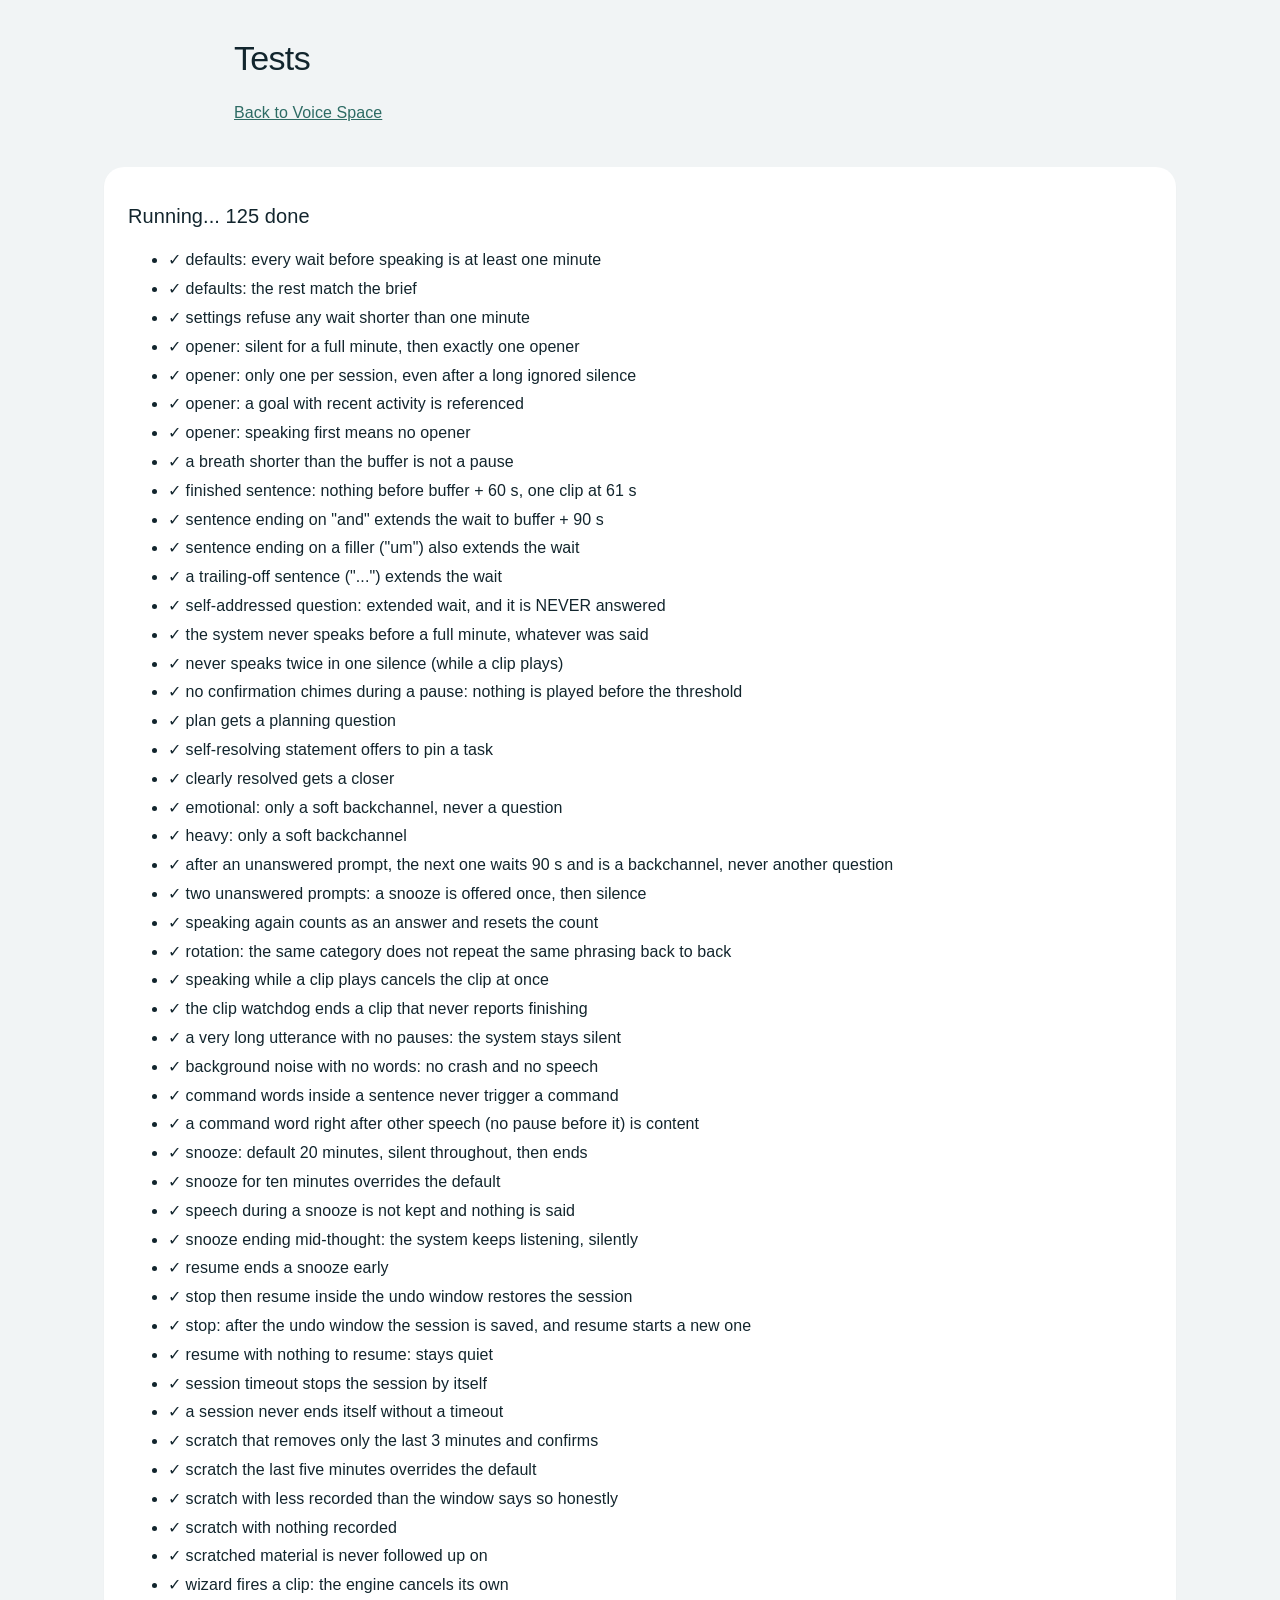
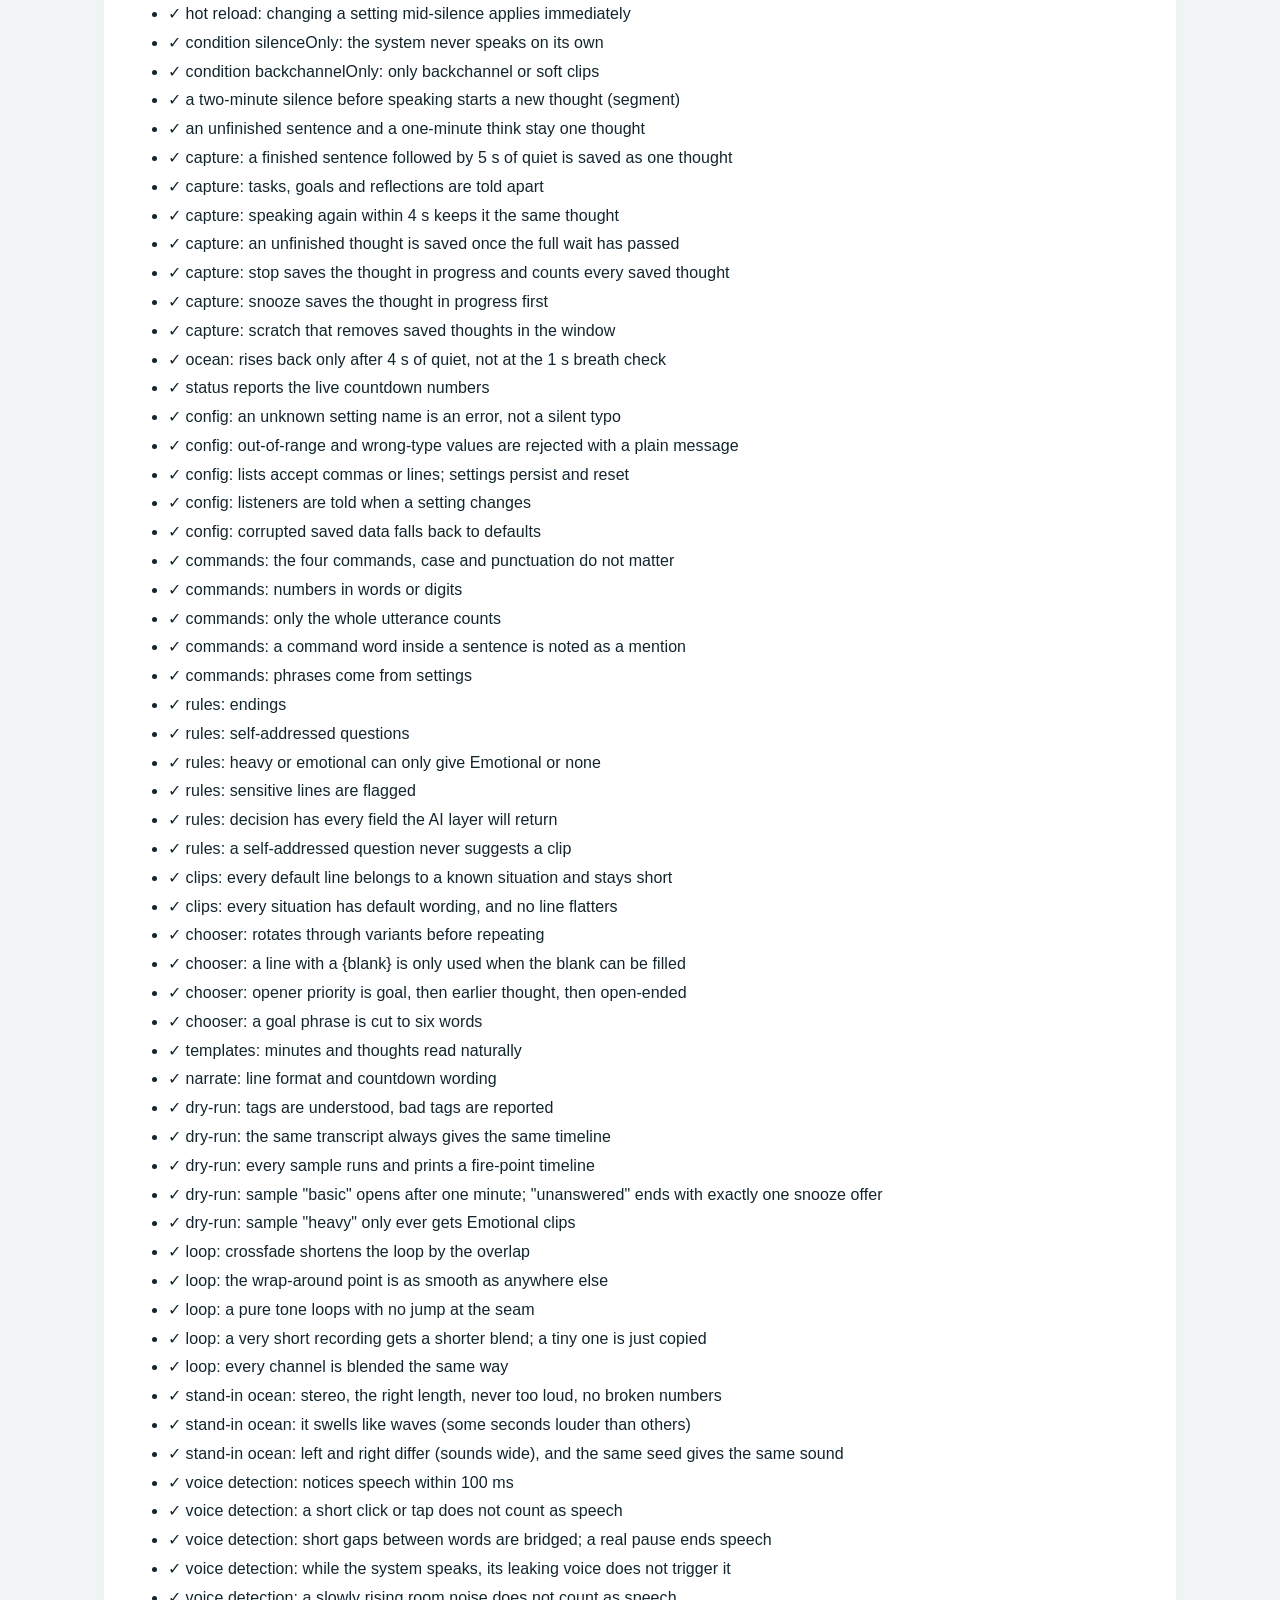
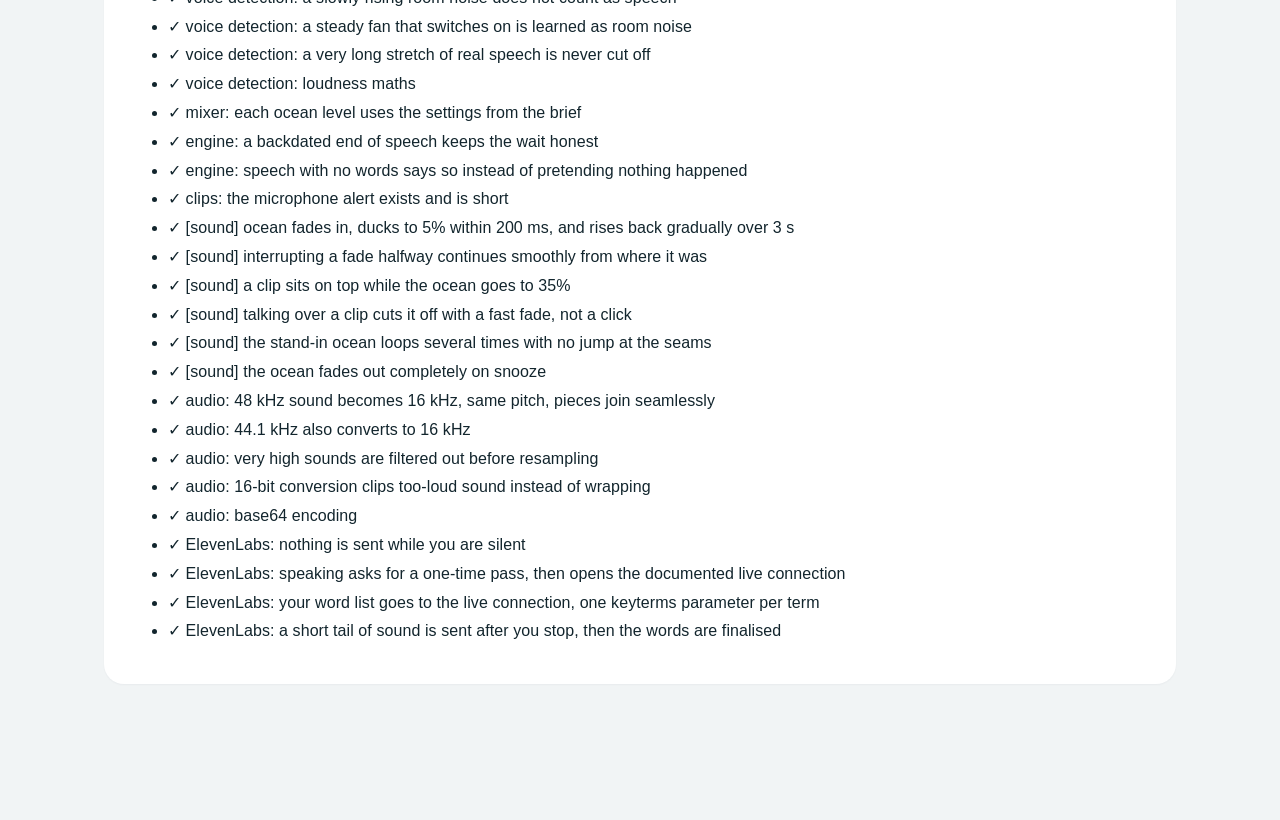
<file: tests/tests.html>
<!DOCTYPE html>
<html lang="en">
<head>
<meta charset="utf-8">
<meta name="viewport" content="width=device-width, initial-scale=1">
<title>Voice Space tests</title>
<link rel="stylesheet" href="../style.css">
<style>
  .pass { color: var(--clip); } .fail { color: var(--warn); font-weight: 600; }
  #results li { margin: 4px 0; } .err { display: block; font-family: ui-monospace, Menlo, monospace; font-size: 13px; }
  #banner { font-size: 20px; margin: 10px 0; }
</style>
</head>
<body>
<!--
  tests.html - open this page to run every test in your browser. A green banner means all the
  rules in your brief still hold. Red lines say exactly which rule broke and how.
-->
<header><h1>Tests</h1><p class="sub"><a href="../index.html">Back to Voice Space</a></p></header>
<main>
  <section class="panel">
    <div id="banner" aria-live="polite">Running...</div>
    <ul id="results"></ul>
  </section>
</main>
<script src="../js/util.js"></script>
<script src="../js/clock.js"></script>
<script src="../js/config.js"></script>
<script src="../js/commands.js"></script>
<script src="../js/rules.js"></script>
<script src="../clips/clips.js"></script>
<script src="../js/situations.js"></script>
<script src="../js/wording.js"></script>
<script src="../js/chooser.js"></script>
<script src="../js/engine.js"></script>
<script src="../js/narrate.js"></script>
<script src="../js/dryrun.js"></script>
<script src="../samples/samples.js"></script>
<script src="../js/loop.js"></script>
<script src="../js/ocean-synth.js"></script>
<script src="../js/vad.js"></script>
<script src="../js/audio-mixer.js"></script>
<script src="../js/keys.js"></script>
<script src="../js/pcm.js"></script>
<script src="../js/stt-elevenlabs.js"></script>
<script src="../js/stt-chrome.js"></script>
<script src="../js/stt.js"></script>
<script src="../js/ocean-store.js"></script>
<script src="../js/cues.js"></script>
<script src="../js/tts-elevenlabs.js"></script>
<script src="../js/seascape.js"></script>
<script src="../js/cards.js"></script>
<script src="../vendor/compromise.js"></script>
<script src="../js/extract-prompt.js"></script>
<script src="../js/nlp.js"></script>
<script src="../js/extract-claude.js"></script>
<script src="../js/accurate.js"></script>
<script src="../js/outcomes.js"></script>
<script src="harness.js"></script>
<script src="rig.js"></script>
<script src="test-engine.js"></script>
<script src="test-parts.js"></script>
<script src="test-audio.js"></script>
<script src="test-audio-browser.js"></script>
<script src="test-stt.js"></script>
<script src="test-wording.js"></script>
<script src="test-voice.js"></script>
<script src="test-sea.js"></script>
<script src="test-extract.js"></script>
<script src="test-accurate.js"></script>
<script>
  var failed = 0, total = 0, list = document.getElementById('results'), b = document.getElementById('banner');
  VS.runAll(function (r) {
    total++;
    var li = document.createElement('li');
    li.className = r.pass ? 'pass' : 'fail';
    li.textContent = (r.pass ? '\u2713 ' : '\u2717 ') + r.name;
    if (!r.pass) { failed++; var e = document.createElement('span'); e.className = 'err'; e.textContent = r.error; li.appendChild(e); }
    list.appendChild(li);
    b.textContent = 'Running... ' + total + ' done';
  }).then(function (results) {
    b.textContent = failed ? failed + ' of ' + results.length + ' tests FAILED' : 'All ' + results.length + ' tests passed';
    b.className = failed ? 'fail' : 'pass';
    window.__testsDone = { failed: failed, total: results.length };
  });
</script>
</body>
</html>
</file>
<file: style.css>
/*
  style.css - how the page looks. Light mode only, Helvetica Neue, lots of air.
  The palette comes from the shoreline: mist, foam, deep tide ink and sea glass.
  The one bold element is the water on the Session screen (from the Figma design); everything else stays quiet.
  Nothing here affects the logic.
*/
:root {
  color-scheme: light;
  --mist: #F2F5F5;          /* page */
  --foam: #FFFFFF;          /* surfaces */
  --ink: #1D2B31;           /* text */
  --drift: #66767D;         /* secondary text */
  --line: #DCE4E5;          /* hairlines */
  --glass: #3C8A82;         /* sea glass: the accent and the water */
  --glass-ink: #2D6B64;     /* sea glass dark enough for text */
  --glass-soft: #E2EFED;
  --kelp: #A8702A;          /* tasks */
  --kelp-soft: #F6EDDD;
  --current: #3D5C99;       /* goals */
  --current-soft: #E5EBF6;
  --coral: #B8503B;         /* problems */
  --coral-soft: #FBEAE5;
  --shadow: 0 1px 2px rgba(29, 43, 49, 0.04), 0 8px 28px rgba(29, 43, 49, 0.06);
  --ease: cubic-bezier(0.22, 0.8, 0.24, 1);
  --font: "Helvetica Neue", Helvetica, Arial, sans-serif;
}

* { box-sizing: border-box; }
html { background: var(--mist); }
body {
  margin: 0; background: var(--mist); color: var(--ink);
  font: 400 16px/1.55 var(--font); letter-spacing: 0.005em;
  -webkit-font-smoothing: antialiased;
}
code { font-family: var(--font); font-weight: 500; background: var(--glass-soft); color: var(--glass-ink); padding: 1px 6px; border-radius: 6px; font-size: 0.92em; }
a { color: var(--glass-ink); }
.muted { color: var(--drift); }
.small { font-size: 13.5px; }
[hidden] { display: none !important; }

/* ---------- top bar ---------- */
.top {
  position: sticky; top: 0; z-index: 10;
  display: flex; align-items: center; gap: 24px;
  height: 64px; padding: 0 24px;
  background: rgba(242, 245, 245, 0.86); backdrop-filter: blur(14px); -webkit-backdrop-filter: blur(14px);
}
.brand { display: flex; align-items: center; gap: 10px; font-weight: 500; font-size: 17px; letter-spacing: -0.01em; white-space: nowrap; }
.brand-mark { width: 18px; height: 18px; border-radius: 50%; background: linear-gradient(180deg, var(--foam) 0 46%, var(--glass) 46% 100%); box-shadow: inset 0 0 0 1.5px var(--glass); }
.tabs { position: relative; display: flex; gap: 2px; padding: 4px; background: var(--foam); border-radius: 999px; box-shadow: var(--shadow); margin: 0 auto; overflow-x: auto; scrollbar-width: none; }
.tabs::-webkit-scrollbar { display: none; }
.tabs button { position: relative; z-index: 1; border: 0; background: none; font: 500 14.5px var(--font); color: var(--drift); padding: 8px 16px; border-radius: 999px; cursor: pointer; white-space: nowrap; transition: color 200ms var(--ease); }
.tabs button[aria-selected="true"] { color: var(--ink); }
.tabs button:hover { color: var(--ink); }
.tab-ink { position: absolute; z-index: 0; top: 4px; bottom: 4px; left: 0; width: 0; border-radius: 999px; background: var(--mist); transition: transform 320ms var(--ease), width 320ms var(--ease); }
.toplink { font-size: 14px; color: var(--drift); text-decoration: none; white-space: nowrap; }
.toplink:hover { color: var(--ink); }

main { max-width: 1120px; margin: 0 auto; padding: 8px 24px 96px; }
/* The session uses the full width of a large screen and never makes the page scroll. */
main:has(> #tab-audio:not([hidden])) { max-width: 1560px; padding-bottom: 0; }
.view { animation: viewIn 360ms var(--ease); }
@keyframes viewIn { from { opacity: 0; transform: translateY(6px); } to { opacity: 1; transform: none; } }

/* ---------- buttons and fields ---------- */
.btn, .tabs button, .chip, select, input[type=text], input[type=password], input[type=number], textarea {
  font-family: var(--font);
}
.btn {
  display: inline-flex; align-items: center; gap: 8px;
  font-size: 15px; font-weight: 500; color: var(--ink);
  background: var(--foam); border: 1px solid var(--line); border-radius: 999px;
  padding: 10px 20px; cursor: pointer;
  transition: background 180ms var(--ease), border-color 180ms var(--ease), transform 120ms var(--ease), box-shadow 180ms var(--ease);
}
.btn:hover { border-color: #C6D2D4; box-shadow: 0 2px 10px rgba(29, 43, 49, 0.06); }
.btn:active { transform: scale(0.97); }
.btn.primary { background: var(--ink); border-color: var(--ink); color: var(--foam); padding: 13px 28px; }
.btn.primary:hover { background: #2A3C44; }
.btn.quiet { background: transparent; border-color: transparent; color: var(--drift); }
.btn.quiet:hover { color: var(--ink); background: rgba(29, 43, 49, 0.04); box-shadow: none; }
.btn.small { padding: 8px 16px; font-size: 14px; }
.btn:disabled, .chip:disabled, input:disabled { opacity: 0.4; cursor: not-allowed; transform: none; box-shadow: none; }
.btn.file { position: relative; overflow: hidden; }
.btn.file input { position: absolute; inset: 0; opacity: 0; cursor: pointer; font-size: 0; }
.chip { font-size: 14px; color: var(--ink); background: var(--foam); border: 1px solid var(--line); border-radius: 999px; padding: 7px 14px; cursor: pointer; transition: background 160ms var(--ease), transform 120ms var(--ease); }
.chip:hover { background: var(--glass-soft); border-color: transparent; }
.chip:active { transform: scale(0.96); }
select, input[type=text], input[type=password], input[type=number], textarea {
  font-size: 15px; color: var(--ink); background: var(--foam);
  border: 1px solid var(--line); border-radius: 12px; padding: 10px 14px;
  transition: border-color 160ms var(--ease), box-shadow 160ms var(--ease);
}
textarea { width: 100%; line-height: 1.55; resize: vertical; }
input[type=text], input[type=password] { flex: 1; min-width: 200px; }
select:focus, input:focus, textarea:focus { outline: none; border-color: var(--glass); box-shadow: 0 0 0 4px var(--glass-soft); }
.btn:focus-visible, .chip:focus-visible, .tabs button:focus-visible, summary:focus-visible, a:focus-visible { outline: 2px solid var(--glass); outline-offset: 3px; }
.row { display: flex; gap: 10px; align-items: center; flex-wrap: wrap; margin: 12px 0; }
.stack { display: flex; flex-direction: column; gap: 10px; min-width: 0; }
.field { display: inline-flex; align-items: center; gap: 8px; color: var(--drift); font-size: 14.5px; }
.pill { display: inline-block; background: var(--glass-soft); color: var(--glass-ink); border-radius: 999px; padding: 3px 12px; font-size: 13.5px; font-weight: 500; }

/* ---------- the session screen: the water, and a side tab with everything else ---------- */
/* On a laptop or desktop the session fits the window; the side tab scrolls inside itself. */
:root {
  --sea-display: "Neue Haas Grotesk Display Pro", "Helvetica Neue", Helvetica, Arial, sans-serif;
  --sea-text: "Neue Haas Grotesk Text Pro", "Helvetica Neue", Helvetica, Arial, sans-serif;
  --sea-ink: #1F5169;       /* from the Figma design */
}
main:has(> #tab-audio:not([hidden])) { max-width: none; padding: 0 20px 0; }
.sea-layout { display: flex; gap: 20px; height: calc(100vh - 64px); min-height: 560px; padding-bottom: 16px; }
.sea-col { flex: 1 1 auto; min-width: 0; display: flex; flex-direction: column; gap: 12px; }
.card { background: var(--foam); border-radius: 22px; padding: 20px 22px; box-shadow: var(--shadow); min-height: 0; display: flex; flex-direction: column; }
.scroll { overflow: auto; min-height: 0; scrollbar-width: thin; scrollbar-color: var(--line) transparent; }

/* the stage: sky, water, boats */
.stage { position: relative; flex: 1 1 auto; min-height: 0; border-radius: 40px; overflow: hidden; isolation: isolate;
  background: linear-gradient(180deg, #E5EADF 0%, #CBD6CF 16%, #A9BEBC 32%, #84A1A6 46%, #6C9097 56%, #4F7884 72%, #2B5B6F 100%); }
/* The title sits behind the water (z 1, canvas z 2), so the swells pass in front of it as in the recording. */
.sea-canvas { position: absolute; inset: 0; width: 100%; height: 100%; display: block; z-index: 2; }
.stage > :not(canvas) { z-index: 3; }
.stage > .stage-title { z-index: 1; }
.stage-top { position: absolute; top: 24px; left: 24px; right: 24px; display: flex; justify-content: space-between; align-items: center; pointer-events: none; }
.stage-top > * { pointer-events: auto; }
.icon-btn { width: 40px; height: 40px; border-radius: 8px; border: 0; background: rgba(31, 81, 105, 0.08); color: var(--sea-ink); display: grid; place-items: center; cursor: pointer; transition: background 180ms var(--ease), transform 120ms var(--ease); }
.icon-btn:hover { background: rgba(31, 81, 105, 0.14); }
.icon-btn:active { transform: scale(0.94); }
.icon-btn:focus-visible { outline: 2px solid var(--sea-ink); outline-offset: 3px; }
.icon-btn.light { background: transparent; color: var(--drift); flex: 0 0 auto; }
.icon-btn.light:hover { background: rgba(29, 43, 49, 0.05); color: var(--ink); }
.sr-only { position: absolute; width: 1px; height: 1px; overflow: hidden; clip: rect(0 0 0 0); white-space: nowrap; }

.stage-title { position: absolute; left: 3.6%; top: 43%; display: flex; align-items: center; gap: 0.45em; color: #fff; font: 500 clamp(40px, 6.6vw, 96px)/1 var(--sea-display); letter-spacing: -0.045em; transition: opacity 500ms var(--ease); }
.sea-dot { width: 0.6em; height: 0.6em; border-radius: 50%; background: rgba(255, 255, 255, 0.7); flex: 0 0 auto; transition: opacity 400ms var(--ease), transform 400ms var(--ease), width 400ms var(--ease), margin 400ms var(--ease); }
.stage[data-run="off"] .sea-dot { opacity: 0; transform: scale(0.6); width: 0; margin-left: -0.45em; }
.stage[data-mode="still"][data-run="on"] .sea-dot { opacity: 0.55; }
/* while your voice is being recorded the dot blinks, as in the recording */
.stage[data-speaking="1"] .sea-dot { animation: seaRec 2s steps(1, end) infinite; }
@keyframes seaRec { 0% { opacity: 1; } 50% { opacity: 0; } }
.stage-hint { position: absolute; left: 50%; bottom: 128px; transform: translateX(-50%); margin: 0; text-align: center; color: rgba(255, 255, 255, 0.45); font: 400 20px/1.2 var(--sea-text); letter-spacing: -1px; white-space: nowrap; transition: opacity 700ms var(--ease); }
.stage-hint.gone { opacity: 0; }
.stage-toast { position: absolute; left: 50%; bottom: 96px; transform: translate(-50%, 8px); margin: 0; background: #fff; color: #0E2833; border-radius: 16px; padding: 7px 16px; font: 400 16px/1 var(--sea-text); letter-spacing: -0.4px; white-space: nowrap; opacity: 0; transition: opacity 320ms var(--ease), transform 320ms var(--ease); pointer-events: none; }
.stage-toast.show { opacity: 1; transform: translate(-50%, 0); }
.stage-bottom { position: absolute; left: 20px; right: 17px; bottom: 22px; display: flex; align-items: center; justify-content: space-between; gap: 16px; }
.sea-timer { color: #fff; font: 500 40px/1 var(--sea-display); letter-spacing: -1.6px; font-variant-numeric: tabular-nums; background: rgba(32, 72, 92, 0.55); border-radius: 999px; padding: 12px 18px 13px; -webkit-backdrop-filter: blur(6px); backdrop-filter: blur(6px); }
.sea-btn { border: 0; border-radius: 24px; padding: 13px 16px 15px; min-width: 83px; background: rgba(1, 92, 136, 0.52); color: #fff; font: 400 24px/1 var(--sea-text); letter-spacing: -0.96px; cursor: pointer; transition: background 240ms var(--ease), color 240ms var(--ease), transform 120ms var(--ease); }
.sea-btn:hover { background: rgba(1, 92, 136, 0.7); }
.sea-btn.start { background: #fff; color: var(--sea-ink); }
.sea-btn.start:hover { background: #EAF1F4; }
.sea-btn:active { transform: scale(0.96); }
.sea-btn:focus-visible, .save-bar:focus-visible { outline: 2px solid #fff; outline-offset: 3px; }
.save-bar { flex: 0 0 74px; border-radius: 40px; background: #151515; border: 1px solid rgba(255, 255, 255, 0.26); color: #fff; font: 400 20px/1 var(--sea-text); letter-spacing: -0.8px; cursor: pointer; transition: background 200ms var(--ease), transform 120ms var(--ease), opacity 200ms var(--ease); }
.save-bar:hover { background: #222; }
.save-bar:active { transform: scale(0.995); }
.save-bar:disabled { color: rgba(255, 255, 255, 0.38); cursor: default; transform: none; }

/* the side tab */
.drawer { flex: 0 0 400px; width: 400px; min-height: 0; overflow: auto; display: flex; flex-direction: column; gap: 16px; padding: 4px 4px 4px 2px; scrollbar-width: thin; scrollbar-color: var(--line) transparent;
  transition: flex-basis 380ms var(--ease), opacity 260ms var(--ease), margin 380ms var(--ease); }
.drawer > * { flex: 0 0 auto; }
.sea-layout.closed .drawer { flex-basis: 0; opacity: 0; margin-left: -20px; overflow: hidden; pointer-events: none; }
.drawer-head { display: flex; justify-content: space-between; align-items: flex-start; gap: 12px; padding: 14px 6px 0 6px; }
.drawer .said .words { height: 220px; flex: 0 0 auto; }
.drawer .cap-list { max-height: 300px; }
.drawer .system .log { height: 220px; flex: 0 0 auto; }
.controls .actions { max-width: none; }
.controls .switch { align-self: flex-start; }
.commands { margin-top: 18px; }
.commands h2 { font-size: 14.5px; font-weight: 500; margin: 0 0 2px; }
.commands .muted { margin: 0 0 10px; }

/* the wrap-up card (Figma "Wrapping up?") */
.wrap-scrim { position: fixed; inset: 0; z-index: 40; display: grid; place-items: center; padding: 16px; background: rgba(0, 12, 17, 0.42); animation: viewIn 240ms var(--ease); }
.wrap-card { width: min(360px, 100%); background: #F0F4F5; border-radius: 18px; padding: 20px 16px 16px; color: var(--sea-ink); font-family: var(--sea-text); box-shadow: 0 24px 60px rgba(0, 12, 17, 0.3); animation: wrapIn 360ms var(--ease); }
@keyframes wrapIn { from { opacity: 0; transform: translateY(14px) scale(0.98); } to { opacity: 1; transform: none; } }
.wrap-card h2 { margin: 0 0 8px; font-weight: 400; font-size: 28px; letter-spacing: -1px; }
.wrap-card p { margin: 0 0 18px; font-size: 16px; line-height: 1.35; letter-spacing: -0.3px; }
.wrap-rows { list-style: none; margin: 0 0 24px; padding: 0; display: flex; flex-direction: column; gap: 8px; }
.wrap-rows li { display: flex; align-items: center; justify-content: space-between; gap: 10px; background: #DDE6EB; border-radius: 8px; padding: 2px 2px 2px 8px; font-size: 14px; letter-spacing: -0.2px; min-height: 30px; animation: wordIn 300ms var(--ease) both; }
.wrap-rows li:nth-child(2) { animation-delay: 60ms; } .wrap-rows li:nth-child(3) { animation-delay: 120ms; }
.wrap-rows .ico { width: 26px; height: 26px; border-radius: 6px; background: var(--sea-ink); color: #fff; display: grid; place-items: center; flex: 0 0 auto; }
.wrap-actions { display: flex; gap: 4px; }
.wrap-btn { flex: 1; height: 42px; border: 0; border-radius: 16px; font: 400 15px var(--sea-text); letter-spacing: -0.3px; cursor: pointer; transition: filter 160ms var(--ease), transform 120ms var(--ease); }
.wrap-btn.soft { background: #DDE6EB; color: var(--sea-ink); }
.wrap-btn.strong { background: var(--sea-ink); color: #fff; }
.wrap-btn:hover { filter: brightness(0.96); } .wrap-btn:active { transform: scale(0.97); }
.wrap-btn:focus-visible { outline: 2px solid var(--sea-ink); outline-offset: 2px; }

.state-line { margin: 0; font-size: 30px; line-height: 1.15; font-weight: 300; letter-spacing: -0.02em; }
.state-sub { margin: 8px 0 18px; color: var(--drift); font-size: 15px; line-height: 1.5; min-height: 3em; }
.actions { display: flex; flex-direction: column; gap: 8px; width: 100%; max-width: 260px; }
.actions .primary { justify-content: center; }
.actions-row { display: flex; gap: 8px; }
.actions-row .btn { flex: 1; justify-content: center; padding: 9px 12px; }
#holdTalk { user-select: none; touch-action: none; }
#holdTalk.held { background: var(--kelp-soft); border-color: var(--kelp); color: var(--kelp); transform: scale(0.98); }
.speaking { min-height: 1.5em; margin: 14px 0 0; font-size: 16.5px; color: var(--glass-ink); transition: opacity 300ms var(--ease); }
.speaking:empty { opacity: 0; margin: 0; min-height: 0; }
.problem { margin: 14px 0 0; color: var(--coral); background: var(--coral-soft); border-radius: 14px; padding: 10px 14px; font-size: 14px; text-align: left; animation: viewIn 300ms var(--ease); }
.chips { display: flex; flex-wrap: wrap; gap: 6px; }
.chips .chip { font-size: 13.5px; padding: 6px 12px; }

.switch { display: inline-flex; align-items: center; gap: 10px; margin-top: 14px; color: var(--drift); font-size: 14px; cursor: pointer; }
.switch input { position: absolute; opacity: 0; width: 1px; height: 1px; }
.switch-ui { width: 36px; height: 22px; border-radius: 999px; background: var(--line); position: relative; transition: background 200ms var(--ease); }
.switch-ui::after { content: ""; position: absolute; top: 3px; left: 3px; width: 16px; height: 16px; border-radius: 50%; background: var(--foam); box-shadow: 0 1px 3px rgba(0, 0, 0, 0.18); transition: transform 220ms var(--ease); }
.switch input:checked + .switch-ui { background: var(--glass); }
.switch input:checked + .switch-ui::after { transform: translateX(14px); }
.switch input:focus-visible + .switch-ui { outline: 2px solid var(--glass); outline-offset: 3px; }
.switch input:disabled + .switch-ui { opacity: 0.5; }

/* words, captured, system */
.colhead { display: flex; align-items: baseline; justify-content: space-between; gap: 12px; margin-bottom: 12px; flex-wrap: wrap; flex: 0 0 auto; }
.colhead h2 { margin: 0; font-size: 15px; font-weight: 500; letter-spacing: 0.01em; }
.colhead .muted { font-size: 13px; }
.count { min-width: 26px; text-align: center; font-size: 13.5px; font-weight: 500; color: var(--glass-ink); background: var(--glass-soft); border-radius: 999px; padding: 2px 9px; transition: transform 240ms var(--ease); }
.count.bump { transform: scale(1.25); }
.words { flex: 1; font-size: 19px; line-height: 1.6; letter-spacing: -0.005em; }
.words p { margin: 0 0 10px; animation: wordIn 260ms var(--ease); }
@keyframes wordIn { from { opacity: 0; transform: translateY(4px); } to { opacity: 1; transform: none; } }
.words .partial { color: var(--drift); }
.words .partial::after { content: ""; display: inline-block; width: 2px; height: 1.05em; margin-left: 3px; vertical-align: -0.15em; background: var(--glass); animation: caret 1s steps(2) infinite; }
@keyframes caret { 50% { opacity: 0; } }
.words .placeholder, .cap-list .empty { color: var(--drift); font-size: 15px; line-height: 1.55; }
.words .asleep { color: var(--drift); font-size: 15px; }
.typebar { display: flex; gap: 8px; margin-top: 12px; padding-top: 12px; border-top: 1px solid var(--line); flex: 0 0 auto; }
.typebar input { border-radius: 999px; padding: 8px 14px; }
.system .mono-ish { margin: 0 0 4px; }
.system .meter { margin: 6px 0; }
.system .meter .bar { flex-basis: 160px; }
.system .log { flex: 1; margin-top: 10px; box-shadow: none; background: var(--mist); padding: 10px 14px; font-size: 13px; max-height: none; }

.cap-list { list-style: none; margin: 0; padding: 0; flex: 1; }
.cap { display: grid; grid-template-columns: 10px 1fr auto; gap: 2px 12px; align-items: baseline; padding: 11px 0; border-bottom: 1px solid var(--line); animation: capIn 520ms var(--ease); }
.cap:last-child { border-bottom: 0; }
@keyframes capIn { 0% { opacity: 0; transform: translateY(10px); background: var(--glass-soft); } 60% { opacity: 1; transform: none; } 100% { background: transparent; } }
.cap .dot { width: 9px; height: 9px; border-radius: 50%; background: var(--glass); transform: translateY(-1px); }
.cap .kind { font-size: 13px; font-weight: 500; color: var(--glass-ink); }
.cap time { font-size: 12.5px; color: var(--drift); font-variant-numeric: tabular-nums; }
.cap p { grid-column: 2 / 4; margin: 2px 0 0; font-size: 15px; line-height: 1.5; }
.cap.task .dot { background: var(--kelp); } .cap.task .kind { color: var(--kelp); }
.cap.goal .dot { background: var(--current); } .cap.goal .kind { color: var(--current); }
.cap.leaving { animation: capOut 420ms var(--ease) forwards; }
@keyframes capOut { to { opacity: 0; transform: translateX(-12px); max-height: 0; padding: 0; } }

/* setup panel */
.setup { padding-bottom: 14px; }
.setup-item { display: flex; gap: 10px; align-items: flex-start; justify-content: space-between; padding: 10px 0; border-top: 1px solid var(--line); }
.setup .colhead + .setup-item { border-top: 0; padding-top: 0; }
.setup-text { min-width: 0; flex: 1; }
.setup-text h3 { margin: 0; font-size: 14px; font-weight: 500; }
.setup-text p { margin: 1px 0 0; font-size: 13px; }
.one-line { white-space: nowrap; overflow: hidden; text-overflow: ellipsis; }
.setup-actions { display: flex; gap: 4px; flex: 0 0 auto; }
.btn.small { padding: 6px 12px; font-size: 13px; }
.hear-kinds { display: flex; gap: 6px; margin-top: 6px; }
.mini { font: 500 12px var(--font); border: 0; border-radius: 999px; padding: 3px 9px; cursor: pointer; background: var(--glass-soft); color: var(--glass-ink); transition: transform 120ms var(--ease), filter 160ms var(--ease); }
.mini.task { background: var(--kelp-soft); color: var(--kelp); }
.mini.goal { background: var(--current-soft); color: var(--current); }
.mini:hover { filter: brightness(0.96); }
.mini:active { transform: scale(0.94); }
.mini:focus-visible { outline: 2px solid var(--glass); outline-offset: 2px; }
.setup-item.stt .setup-text { display: flex; flex-direction: column; gap: 8px; }
.setup-item.stt select { width: 100%; padding: 8px 12px; font-size: 14px; border-radius: 10px; }
.key-row { display: flex; gap: 6px; }
.key-row input { min-width: 0; padding: 7px 12px; font-size: 13.5px; border-radius: 10px; }
.setup-item.stt p { margin: 0; }

/* ---------- meters (system view and sandbox) ---------- */
.meter { display: flex; align-items: center; gap: 12px; margin: 10px 0; font-size: 14px; flex-wrap: wrap; }
.mlabel { width: 48px; color: var(--drift); }
.meter .bar { position: relative; flex: 0 0 220px; max-width: 100%; height: 8px; background: var(--mist); border-radius: 999px; overflow: hidden; }
.meter .bar > div { height: 100%; width: 0; background: var(--glass); border-radius: 999px; transition: width 90ms linear; }
.meter .bar > div.loud, .meter .bar > div.speaking { background: var(--kelp); }
.meter .mark { position: absolute; top: 0; bottom: 0; width: 2px; background: var(--coral); left: 0; }
.mono-ish { font-size: 14px; color: var(--drift); font-variant-numeric: tabular-nums; }

/* ---------- studio sheets (Wording, Dry run, Sandbox, Settings) ---------- */
.sheet { max-width: 860px; margin: 28px auto 0; }
.view-title { font-size: 34px; font-weight: 300; letter-spacing: -0.02em; margin: 8px 0 10px; }
.lead { color: var(--drift); font-size: 16.5px; max-width: 42em; margin: 0 0 18px; }
.summary { color: var(--drift); min-height: 1.5em; }
.errors { color: var(--coral); }
.countdown { font-size: 17px; font-variant-numeric: tabular-nums; min-height: 1.6em; }
.log { font-size: 14px; line-height: 1.6; background: var(--foam); border-radius: 16px; padding: 14px 18px; max-height: 460px; overflow: auto; min-height: 60px; box-shadow: var(--shadow); font-variant-numeric: tabular-nums; }
.log .line { padding: 3px 0; white-space: pre-wrap; word-break: break-word; }
.line.narrate { color: #46565D; }
.line.speech { color: var(--kelp); padding-left: 18px; }
.line.clip { color: var(--glass-ink); font-weight: 500; padding-left: 18px; }
.line.end { color: var(--drift); border-top: 1px solid var(--line); margin-top: 8px; padding-top: 8px; }
.legend { font-size: 13.5px; color: var(--drift); display: flex; gap: 18px; flex-wrap: wrap; }
.k::before { content: ""; display: inline-block; width: 8px; height: 8px; border-radius: 50%; margin-right: 7px; }
.k.narrate::before { background: #46565D; } .k.speech::before { background: var(--kelp); } .k.clip::before { background: var(--glass); }
.quick { font-size: 14px; }

/* settings list */
.group { margin: 34px 0 6px; font-size: 17px; font-weight: 500; letter-spacing: -0.01em; }
.setting { display: grid; grid-template-columns: minmax(180px, 1fr) minmax(220px, 1.3fr) auto; gap: 8px 16px; align-items: start; padding: 14px 0; border-bottom: 1px solid var(--line); }
.setting .name { font-size: 14.5px; font-weight: 500; padding-top: 10px; overflow-wrap: anywhere; }
.setting .help { color: var(--drift); font-size: 14px; grid-column: 1 / -1; margin-top: -2px; }
.setting .err { color: var(--coral); font-size: 13.5px; grid-column: 1 / -1; }
.setting.changed .name { color: var(--glass-ink); }
.setting.changed .name::after { content: "changed"; margin-left: 8px; font-size: 12px; font-weight: 500; color: var(--glass-ink); background: var(--glass-soft); border-radius: 999px; padding: 1px 8px; }
.setting input[type=number], .setting select, .setting input[type=text], .setting input[type=password] { width: 100%; }
.setting textarea { font-size: 14px; }
.setting > button { background: transparent; border: 0; color: var(--drift); font: 500 14px var(--font); padding: 10px 6px; cursor: pointer; border-radius: 8px; }
.setting > button:hover { color: var(--ink); }
.setting input[type=checkbox] { width: 20px; height: 20px; margin-top: 10px; accent-color: var(--glass); }

/* wording cards */
.jump { display: flex; flex-wrap: wrap; gap: 8px; margin: 16px 0 6px; }
.jump a { font-size: 14px; text-decoration: none; color: var(--ink); background: var(--foam); border-radius: 999px; padding: 6px 14px; box-shadow: var(--shadow); transition: background 160ms var(--ease); }
.jump a:hover { background: var(--glass-soft); }
h2.grp { font-size: 20px; font-weight: 400; letter-spacing: -0.01em; margin: 40px 0 12px; scroll-margin-top: 90px; }
.sit { background: var(--foam); border-radius: 20px; padding: 20px 24px; margin: 12px 0; box-shadow: var(--shadow); scroll-margin-top: 90px; }
.sit.later { background: rgba(255, 255, 255, 0.6); }
.sit h3 { margin: 0 0 8px; font-size: 16.5px; font-weight: 500; display: flex; gap: 10px; align-items: center; flex-wrap: wrap; }
.sit p { margin: 4px 0; font-size: 14.5px; color: #3E4E55; }
.sit p strong { font-weight: 500; color: var(--ink); }
.sit p.small { color: var(--drift); }
.sit textarea { margin-top: 12px; font-size: 15.5px; }
.tag { font-size: 12px; font-weight: 500; border-radius: 999px; padding: 2px 10px; color: var(--drift); background: var(--mist); }
.tag.edited { color: var(--glass-ink); background: var(--glass-soft); }
.warn { color: var(--coral); font-size: 13.5px; margin: 6px 0 0; padding-left: 18px; }
.msg { color: var(--glass-ink); }
table.silent { border-collapse: collapse; width: 100%; font-size: 14.5px; background: var(--foam); border-radius: 20px; overflow: hidden; box-shadow: var(--shadow); }
table.silent th, table.silent td { text-align: left; vertical-align: top; padding: 12px 18px; border-bottom: 1px solid var(--line); }
table.silent tr:last-child th, table.silent tr:last-child td { border-bottom: 0; }
table.silent th { font-weight: 500; width: 42%; }

/* toast */
.toast { position: fixed; left: 50%; bottom: 28px; transform: translate(-50%, 20px); background: var(--ink); color: var(--foam); font-size: 14.5px; padding: 11px 20px; border-radius: 999px; opacity: 0; pointer-events: none; transition: opacity 260ms var(--ease), transform 260ms var(--ease); box-shadow: 0 10px 30px rgba(29, 43, 49, 0.2); max-width: calc(100vw - 32px); }
.toast.show { opacity: 1; transform: translate(-50%, 0); }

/* tests page (tests/tests.html shares this file) */
.panel { background: var(--foam); border-radius: 20px; padding: 24px; margin: 18px 0 40px; box-shadow: var(--shadow); }
header:not(.top) { max-width: 860px; margin: 0 auto; padding: 32px 24px 0; }
header:not(.top) h1 { font-weight: 300; font-size: 34px; letter-spacing: -0.02em; margin: 0; }
.sub { color: var(--drift); }

/* ---------- smaller windows: the side tab slides over the water ---------- */
@media (max-width: 1000px) {
  .drawer { position: fixed; z-index: 30; top: 0; right: 0; bottom: 0; width: min(420px, 92vw); flex: none; margin: 0; padding: 12px 16px 24px; background: var(--mist); box-shadow: -20px 0 50px rgba(0, 12, 17, 0.18); transition: transform 300ms var(--ease), opacity 260ms var(--ease), visibility 0s linear 0s; }
  .sea-layout.closed .drawer { flex-basis: auto; margin: 0; transform: scale(0.98); transform-origin: right center; opacity: 0; visibility: hidden; }
}
@media (max-width: 860px) {
  .top { flex-wrap: wrap; gap: 12px; height: auto; padding: 14px 16px; }
  .tabs { order: 3; width: 100%; margin: 0; }
  .toplink { margin-left: auto; }
  main { padding: 8px 16px 80px; }
  main:has(> #tab-audio:not([hidden])) { padding: 0 8px; }
  .sea-layout { height: calc(100svh - 118px); min-height: 520px; }
  .stage { border-radius: 32px; }
  .stage-title { font-size: 40px; }
  .sea-timer { font-size: 30px; padding: 10px 14px; }
  .setting { grid-template-columns: 1fr; }
  table.silent th { width: auto; }
}

/* ---------- less motion, if you have asked your Mac for that ---------- */
@media (prefers-reduced-motion: reduce) {
  *, *::before, *::after { animation-duration: 1ms !important; animation-iteration-count: 1 !important; transition-duration: 1ms !important; }
}

/* recording indicator: shown while your voice is being recorded */
.rec { visibility: hidden; display: inline-flex; align-items: center; gap: 8px; margin-top: 8px; font-size: 13.5px; font-weight: 500; color: var(--coral); background: var(--coral-soft); border-radius: 999px; padding: 4px 12px 4px 10px; }
.rec.on { visibility: visible; animation: viewIn 220ms var(--ease); }
.rec-dot { width: 8px; height: 8px; border-radius: 50%; background: var(--coral); animation: recPulse 1.4s ease-in-out infinite; }
@keyframes recPulse { 0%, 100% { opacity: 1; transform: scale(1); } 50% { opacity: 0.45; transform: scale(0.8); } }
.state-line + .rec + .state-sub { margin-top: 8px; }

/* ---------- tags on the water, while you record (Figma "converted to a task" tags) ---------- */
.sea-tag { position: absolute; left: 0; top: 0; z-index: 4; display: inline-flex; align-items: center; gap: 10px; padding: 4px 4px 4px 12px; border-radius: 10px; background: #DFE8EC; color: var(--sea-ink); font: 400 15px/1 var(--sea-text); letter-spacing: -0.3px; white-space: nowrap; box-shadow: 0 6px 18px rgba(0, 27, 40, 0.18); pointer-events: none; animation: tagIn 520ms var(--ease) both; transition: opacity 600ms var(--ease); will-change: transform; }
.sea-tag .ico { width: 26px; height: 26px; border-radius: 6px; background: var(--sea-ink); color: #fff; display: grid; place-items: center; }
.sea-tag.no-boat { left: 50%; top: auto; bottom: 96px; transform: translateX(-50%); }
.sea-tag.fade { opacity: 0; }
@keyframes tagIn { from { opacity: 0; filter: blur(2px); } to { opacity: 1; filter: none; } }

/* layering on the stage: title 1, water 2, controls 3, tags 4 */
.stage > .sea-tag { z-index: 4; }

/* ---------- the other three kinds (colours from your Figma cards) ---------- */
.cap.concept .dot { background: #6E9461; } .cap.concept .kind { color: #4F7344; }
.cap.quote .dot { background: #8A73B8; } .cap.quote .kind { color: #6A5596; }
.cap.story .dot { background: #C0706F; } .cap.story .kind { color: #9C4F4E; }

/* ---------- sorted thoughts: your prompt's table, after a session ---------- */
.sort-scrim { position: fixed; inset: 0; z-index: 45; display: grid; place-items: center; padding: 24px; background: rgba(0, 12, 17, 0.45); animation: viewIn 240ms var(--ease); }
.sort-sheet { width: min(1240px, 100%); max-height: calc(100vh - 48px); display: flex; flex-direction: column; background: #F0F4F5; border-radius: 22px; color: var(--sea-ink); box-shadow: 0 30px 80px rgba(0, 12, 17, 0.35); animation: wrapIn 380ms var(--ease); overflow: hidden; }
.sort-sheet > header.sort-head { display: flex; justify-content: space-between; align-items: flex-start; gap: 16px; padding: 22px 24px 8px; margin: 0; max-width: none; flex-wrap: wrap; }
.sort-head h2 { margin: 0; font: 400 28px/1.1 var(--sea-text); letter-spacing: -0.03em; }
.sort-by { margin: 4px 0 0; font-size: 14px; color: var(--drift); }
.sort-actions { display: flex; gap: 6px; align-items: center; flex-wrap: wrap; }
.sort-status { margin: 0 24px; font-size: 14px; color: var(--drift); min-height: 0; }
.sort-status:empty { display: none; }
.sort-status.busy::before { content: ""; display: inline-block; width: 10px; height: 10px; margin-right: 8px; border-radius: 50%; background: var(--sea-ink); animation: recPulse 1.2s ease-in-out infinite; vertical-align: 0; }
.sort-prompt { margin: 10px 24px 0; max-height: 220px; overflow: auto; white-space: pre-wrap; font: 12.5px/1.5 ui-monospace, Menlo, monospace; background: #fff; border-radius: 12px; padding: 12px 14px; color: #3E4E55; }
.sort-body { overflow: auto; padding: 12px 24px 24px; min-height: 0; }
.sort-counts { display: flex; flex-wrap: wrap; gap: 6px; margin: 4px 0 14px; }
.sort-chip { font-size: 13px; border-radius: 999px; padding: 4px 11px; background: #DFE8EC; color: var(--sea-ink); }
.sort-chip b { font-weight: 500; }
.sort-chip.task { background: #DCE8EF; } .sort-chip.goal { background: #F2EACB; } .sort-chip.reflection { background: #DDECEE; }
.sort-chip.concept { background: #E1EBDC; } .sort-chip.quote { background: #ECE6F5; } .sort-chip.story { background: #F7E2E2; }
.sort-table-wrap { overflow-x: auto; background: #fff; border-radius: 14px; box-shadow: 0 1px 2px rgba(0, 0, 0, 0.04); }
.sort-table { border-collapse: collapse; width: 100%; min-width: 980px; font-size: 13.5px; line-height: 1.45; }
.sort-table th { position: sticky; top: 0; background: #fff; text-align: left; font-weight: 500; font-size: 12px; color: var(--drift); padding: 10px 10px; border-bottom: 1px solid var(--line); white-space: nowrap; }
.sort-table td { padding: 10px 10px; border-bottom: 1px solid #EEF2F3; vertical-align: top; }
.sort-table tbody tr { animation: wordIn 320ms var(--ease) both; }
.sort-table tr:last-child td { border-bottom: 0; }
.sort-table .num { font-variant-numeric: tabular-nums; color: var(--drift); white-space: nowrap; }
.sort-table .cat { font-size: 11.5px; font-weight: 500; letter-spacing: 0.04em; border-radius: 6px; padding: 2px 7px; background: #DDECEE; white-space: nowrap; }
.cat-task .cat { background: #DCE8EF; } .cat-goal .cat { background: #F2EACB; } .cat-concept .cat { background: #E1EBDC; } .cat-quote .cat { background: #ECE6F5; } .cat-story .cat { background: #F7E2E2; }
.sort-table .item { font-weight: 500; min-width: 170px; }
.sort-table .status { white-space: nowrap; color: #3E4E55; }
.sort-table .excerpt { min-width: 260px; color: #3E4E55; }
.sort-table .excerpt q { display: block; margin-bottom: 4px; }
.sort-table q.not-found { text-decoration: underline wavy var(--coral); text-underline-offset: 3px; }
.sort-table .para { color: var(--drift); min-width: 120px; }
.para-label { font-size: 11px; text-transform: uppercase; letter-spacing: 0.06em; color: var(--drift); }
.sort-table .conf { white-space: nowrap; }
.sort-table .conf.low { color: var(--coral); }
.sort-table .conf .why { display: block; white-space: normal; font-size: 12px; color: var(--drift); max-width: 180px; }
.sort-table td.empty { color: var(--drift); text-align: center; padding: 24px; }
.sort-sec { margin-top: 18px; }
.sort-sec h3 { margin: 0 0 6px; font: 500 15px var(--sea-text); }
.sort-sec ul { margin: 0; padding-left: 18px; font-size: 14px; line-height: 1.55; }
.sort-sec p { margin: 0 0 6px; font-size: 14px; line-height: 1.55; }
.sort-sec q { color: #3E4E55; }
.warn-line { color: var(--coral); }
#sortReopen { align-self: flex-start; margin-left: 6px; }

/* =====================================================================================
   Wander one screen: the water as a phone on the left, the dashboard on the right.
   Calm, warm neutrals, thin borders and generous space (in the spirit of Claude, Granola and
   Wispr Flow); the water keeps the colours of the Wander designs.
   ===================================================================================== */
:root {
  --mist: #F5F4F0;          /* warm paper */
  --foam: #FFFFFF;
  --ink: #1C2629;
  --drift: #6E7375;
  --line: #E7E4DE;
  --soft: #FAF9F6;
  --shadow: 0 1px 2px rgba(28, 38, 41, 0.04);
}
.brand.wordmark { font: 500 24px/1 "Helvetica Neue", Helvetica, Arial, sans-serif; letter-spacing: -0.04em; color: var(--sea-ink); }

.sea-layout { display: flex; gap: 20px; height: calc(100vh - 64px); min-height: 600px; padding-bottom: 16px; }

/* the phone: same proportions as the Wander frames (402 wide, stage plus the Save bar) */
.sea-col { flex: 0 0 auto; width: clamp(300px, calc((100vh - 64px - 16px) * 0.46), 420px); display: flex; flex-direction: column; gap: 10px; }
.stage { container-type: size; border-radius: 34px; box-shadow: 0 1px 2px rgba(0, 27, 40, 0.06), 0 20px 50px rgba(0, 27, 40, 0.12); }
.stage-top { top: 16px; left: 16px; right: 16px; }
.icon-btn { width: 40px; height: 40px; border-radius: 10px; background: rgba(31, 81, 105, 0.08); }
.stage-title { left: auto; right: 6%; top: 46%; gap: 0.32em; font-size: 11cqw; letter-spacing: -0.04em; }
.sea-dot { width: 0.55em; height: 0.55em; background: #fff; }
.stage-hint { font-size: 5cqw; bottom: 22%; }
.stage-toast { font-size: max(13px, 3.8cqw); bottom: 16%; }
.stage-bottom { left: 5%; right: 4.5%; bottom: 3.2%; }
.sea-timer { font-size: 10cqw; padding: 0; background: none; backdrop-filter: none; -webkit-backdrop-filter: none; color: #E8ECEC; }
.sea-btn { font-size: 6.4cqw; padding: 0.55em 0.75em 0.6em; min-width: 0; border-radius: 999px; background: #8E2D2F; color: #fff; }
.sea-btn:hover { background: #A33537; }
.sea-btn.start { background: #fff; color: var(--sea-ink); }
.save-bar { flex: 0 0 clamp(52px, 8vh, 72px); background: #011B24; border: 0; border-radius: 999px; font-size: 18px; letter-spacing: -0.02em; }
.save-bar:hover { background: #0A2A36; }
.save-bar:disabled { background: #011B24; color: rgba(255, 255, 255, 0.4); }

/* the dashboard */
.dash { flex: 1 1 auto; min-width: 0; min-height: 0; display: grid; gap: 14px;
  grid-template-columns: minmax(0, 1.65fr) minmax(280px, 1fr);
  grid-template-rows: auto minmax(0, 1fr) minmax(120px, 0.42fr);
  grid-template-areas: "detect side" "said side" "system side"; }
.sea-layout.closed .dash { display: none; }
.sea-layout.closed .sea-col { margin: 0 auto; }
.dash .card { background: var(--foam); border: 1px solid var(--line); border-radius: 18px; box-shadow: var(--shadow); padding: 18px 20px; }
.dash .colhead { margin-bottom: 10px; }
.dash .colhead h2 { font-size: 13px; font-weight: 500; color: var(--drift); letter-spacing: 0.01em; }
.dash .pill { background: var(--soft); color: var(--ink); border: 1px solid var(--line); font-weight: 400; font-size: 12.5px; }
.dash-side { grid-area: side; min-height: 0; overflow: auto; display: flex; flex-direction: column; gap: 14px; padding-right: 2px; scrollbar-width: thin; scrollbar-color: var(--line) transparent; }
.dash-side > .card { flex: 0 0 auto; }

/* voice detection: front and centre */
.detect { grid-area: detect; }
.det-now { display: flex; align-items: center; gap: 10px; margin: 2px 0 14px; }
.det-dot { width: 12px; height: 12px; border-radius: 50%; background: #C9CDCE; transition: background 160ms var(--ease), box-shadow 160ms var(--ease); }
.det-dot.quiet { background: var(--glass); }
.det-dot.speaking { background: #C2532F; box-shadow: 0 0 0 6px rgba(194, 83, 47, 0.16); animation: recPulse 1.2s ease-in-out infinite; }
.det-label { font: 500 26px/1.1 var(--font); letter-spacing: -0.03em; color: var(--ink); }
.detect .rec { margin: 0 0 0 auto; }
.det-bar { position: relative; height: 18px; border-radius: 999px; background: #EEF0EF; overflow: visible; }
.det-bar > div { height: 100%; width: 0; border-radius: 999px; background: var(--glass); transition: width 90ms linear, background 160ms var(--ease); }
.det-bar > div.loud { background: #C2532F; }
.det-bar .mark { position: absolute; top: -4px; bottom: -4px; width: 2px; left: 0; background: var(--ink); border-radius: 2px; }
.det-bar .mark span { position: absolute; top: calc(100% + 3px); left: 50%; transform: translateX(-50%); font-size: 11px; color: var(--drift); white-space: nowrap; }
.det-text { margin: 22px 0 12px; font-size: 13px; color: var(--drift); font-variant-numeric: tabular-nums; }
.det-sub { display: grid; gap: 4px; border-top: 1px solid var(--line); padding-top: 10px; }
.det-sub .meter { margin: 4px 0; flex-wrap: nowrap; }
.det-sub .mlabel { width: 52px; font-size: 13px; }
.det-sub .bar { flex: 0 0 38%; height: 6px; background: #EEF0EF; }
.det-sub .muted { font-size: 12.5px; white-space: nowrap; overflow: hidden; text-overflow: ellipsis; min-width: 0; }
#quietMeter { background: #8FA9B3; }
#quietMeter.done { background: var(--sea-ink); }
.detect .mono-ish { margin: 6px 0 0; font-size: 12.5px; }

/* your words take priority */
.said { grid-area: said; }
.said .words { font-size: 21px; line-height: 1.55; letter-spacing: -0.012em; }
.said .typebar { border-top-color: var(--line); }
.system { grid-area: system; }
.system .log { margin-top: 0; background: var(--soft); border: 1px solid var(--line); box-shadow: none; font-size: 12.5px; }
.controls .state-line { font-size: 22px; font-weight: 400; letter-spacing: -0.02em; margin: 0; }
.controls .state-sub { margin: 4px 0 14px; min-height: 0; font-size: 14px; }
.controls .btn.primary { background: var(--ink); }
.controls #sortReopen { margin-top: 10px; align-self: flex-start; }
.captured .cap-list { max-height: 260px; }

/* smaller windows: the phone on top, the dashboard below it, and the page scrolls */
@media (max-width: 1000px) {
  .sea-layout { flex-direction: column; height: auto; min-height: 0; align-items: center; }
  .sea-col { width: min(390px, 100%); height: min(780px, calc(100svh - 140px)); }
  .dash { position: static; width: 100%; transform: none; opacity: 1; visibility: visible; display: grid; padding: 0; background: none; box-shadow: none;
    grid-template-columns: minmax(0, 1fr); grid-template-rows: auto; grid-template-areas: "detect" "said" "system" "side"; }
  .said { min-height: 320px; } .system { min-height: 220px; }
  .dash-side { overflow: visible; }
}

/* =====================================================================================
   Revision: Figma "User testing" session frame. Cool background (no warmth), no strokes in the
   dashboard, Neue Haas Grotesk everywhere, Google Material Symbols for icons.
   ===================================================================================== */
:root {
  --font: "Neue Haas Grotesk Text Pro", "Neue Haas Grotesk Text", "NHaasGroteskTXPro-55Rg", "Helvetica Neue", Helvetica, Arial, sans-serif;
  --sea-text: "Neue Haas Grotesk Text Pro", "Neue Haas Grotesk Text", "Helvetica Neue", Helvetica, Arial, sans-serif;
  --sea-display: "Neue Haas Grotesk Display Pro", "Neue Haas Grotesk Display", "NHaasGroteskDSPro-65Md", "Helvetica Neue", Helvetica, Arial, sans-serif;
  --mist: #F1F4F5;          /* cool, neutral page */
  --soft: #F4F7F8;
  --line: #E4EAEC;
  --ink: #12252D;
  --drift: #64737A;
}
body, button, input, select, textarea { font-family: var(--font); }
h1, h2, h3, .brand.wordmark, .det-label, .state-line { font-family: var(--sea-display); }
.brand.wordmark { font-family: var(--sea-display); letter-spacing: -0.04em; }

/* Material Symbols */
.msym { font-family: "Material Symbols Rounded"; font-weight: 400; font-style: normal; font-size: 24px; line-height: 1; width: 1em; height: 1em; overflow: hidden; letter-spacing: normal; text-transform: none; display: inline-block; white-space: nowrap; direction: ltr; -webkit-font-feature-settings: "liga"; font-feature-settings: "liga"; -webkit-font-smoothing: antialiased; font-variation-settings: "FILL" 0, "wght" 400, "GRAD" 0, "opsz" 24; }
.sea-tag .ico .msym, .wrap-rows .ico .msym { color: #fff; }

/* the water: as in the Figma frame */
.stage { border-radius: 40px; background: linear-gradient(180deg, #F4F7F8 0%, #004A6E 70.673%); }
.stage > .stage-title { z-index: 3; }  /* the title sits on top of the water, fully white */
.stage-title { right: 5.7%; top: 50.2%; gap: 4.1cqw; font: 500 10.36cqw/1 var(--sea-display); letter-spacing: -0.04em; color: #fff; }
.sea-dot { width: 6.2cqw; height: 6.2cqw; border-radius: 16px; background: #fff; }
.stage[data-run="off"] .sea-dot { margin-left: -4.1cqw; }
.icon-btn { width: 40px; height: 40px; border-radius: 8px; background: rgba(31, 81, 105, 0.08); color: #1F5169; }
.icon-btn .msym { font-size: 24px; }
.sea-timer { font: 500 10.36cqw/1 var(--sea-display); letter-spacing: -0.04em; color: #E0E0E0; }
.sea-btn { background: rgba(122, 10, 10, 0.8); border-radius: 24px; padding: 4.15cqw; font: 400 6.2cqw/1 var(--sea-text); letter-spacing: -0.04em; }
.sea-btn:hover { background: rgba(140, 16, 16, 0.88); }
.sea-btn.start { background: #fff; color: #1F5169; }
.save-bar { background: #001B28; border: 1px solid rgba(255, 255, 255, 0.26); border-radius: 40px; font: 400 20px/1 var(--sea-text); letter-spacing: -0.04em; }
.save-bar:hover { background: #062735; }
.save-bar:disabled { background: #001B28; }

/* the dashboard: no strokes, soft fills instead */
.dash .card, .dash .pill, .dash .log, .dash .typebar, .dash .setup-item, .dash .cap, .dash .det-sub,
.dash .btn, .dash .chip, .dash input, .dash select, .dash .det-bar { border: 0 !important; }
.dash .card { box-shadow: none; border-radius: 20px; }
.dash .typebar { padding-top: 10px; }
.dash .setup-item { padding: 12px 0; }
.dash .cap { padding: 12px 0; }
.dash .btn, .dash .chip { background: var(--soft); }
.dash .btn:hover, .dash .chip:hover { background: #E9EFF1; box-shadow: none; }
.dash .btn.quiet { background: transparent; }
.dash .btn.primary { background: var(--ink); color: #fff; }
.dash input[type=text], .dash select { background: var(--soft); }
.dash input:focus, .dash select:focus { box-shadow: 0 0 0 3px #DCE8EC; }
.dash .pill { background: var(--soft); }
.dash .log { background: var(--soft); }

/* voice detection: you and the ocean, side by side for comparison */
.det-row { display: grid; grid-template-columns: 56px minmax(0, 1fr); align-items: center; gap: 12px; margin: 6px 0; }
.det-name { font-size: 14px; color: var(--drift); }
.det-bar { height: 16px; background: #EAEFF1; }
.det-bar.ocean > div { background: #2F6A86; transition: width 160ms linear; }
.det-bar > div { background: #3C8A82; }
.det-text { margin: 20px 0 4px; }
.det-sep { color: #B8C3C7; }
.detect .colhead + .det-now { margin-top: 0; }

/* the switches in the controls */
.switches { display: grid; gap: 10px; margin-top: 14px; }
.switches .switch { margin: 0; }

/* ---------- copying: a copy button appears when you hover a line ---------- */
.head-right { display: inline-flex; align-items: center; gap: 8px; }
.copy-all { display: inline-flex; align-items: center; gap: 4px; border: 0; background: var(--soft); color: var(--ink); border-radius: 999px; padding: 4px 10px 4px 8px; font: 400 12.5px/1 var(--font); cursor: pointer; transition: background 160ms var(--ease); }
.copy-all:hover { background: #E6EDEF; }
.copy-all .msym { font-size: 16px; }
.line-copy, .cap { position: relative; }
.line-copy { padding-right: 40px; }
.copy-btn { position: absolute; top: 2px; right: 0; width: 30px; height: 30px; border: 0; border-radius: 8px; background: var(--soft); color: var(--drift); display: grid; place-items: center; cursor: pointer; opacity: 0; transform: translateY(2px); transition: opacity 140ms var(--ease), transform 140ms var(--ease), background 140ms var(--ease); }
.copy-btn .msym { font-size: 18px; }
.line-copy:hover .copy-btn, .cap:hover .copy-btn, .copy-btn:focus-visible { opacity: 1; transform: none; }
.copy-btn:hover { background: #E6EDEF; color: var(--ink); }
.copy-btn.copied { opacity: 1; color: var(--glass-ink); }
.cap .copy-btn { top: 8px; }
.cap { padding-right: 36px !important; }
.colhead h2 .count { margin-left: 6px; vertical-align: 1px; }
.improved-note { font-size: 12.5px !important; color: var(--glass-ink); margin-bottom: 12px !important; }
.words .line-copy.improved .txt { color: var(--ink); }
.setup-item.stt input[type=text] { width: 100%; min-width: 0; padding: 8px 12px; font-size: 14px; border-radius: 10px; }
@media (hover: none) { .copy-btn { opacity: 0.8; transform: none; } }
</file>
